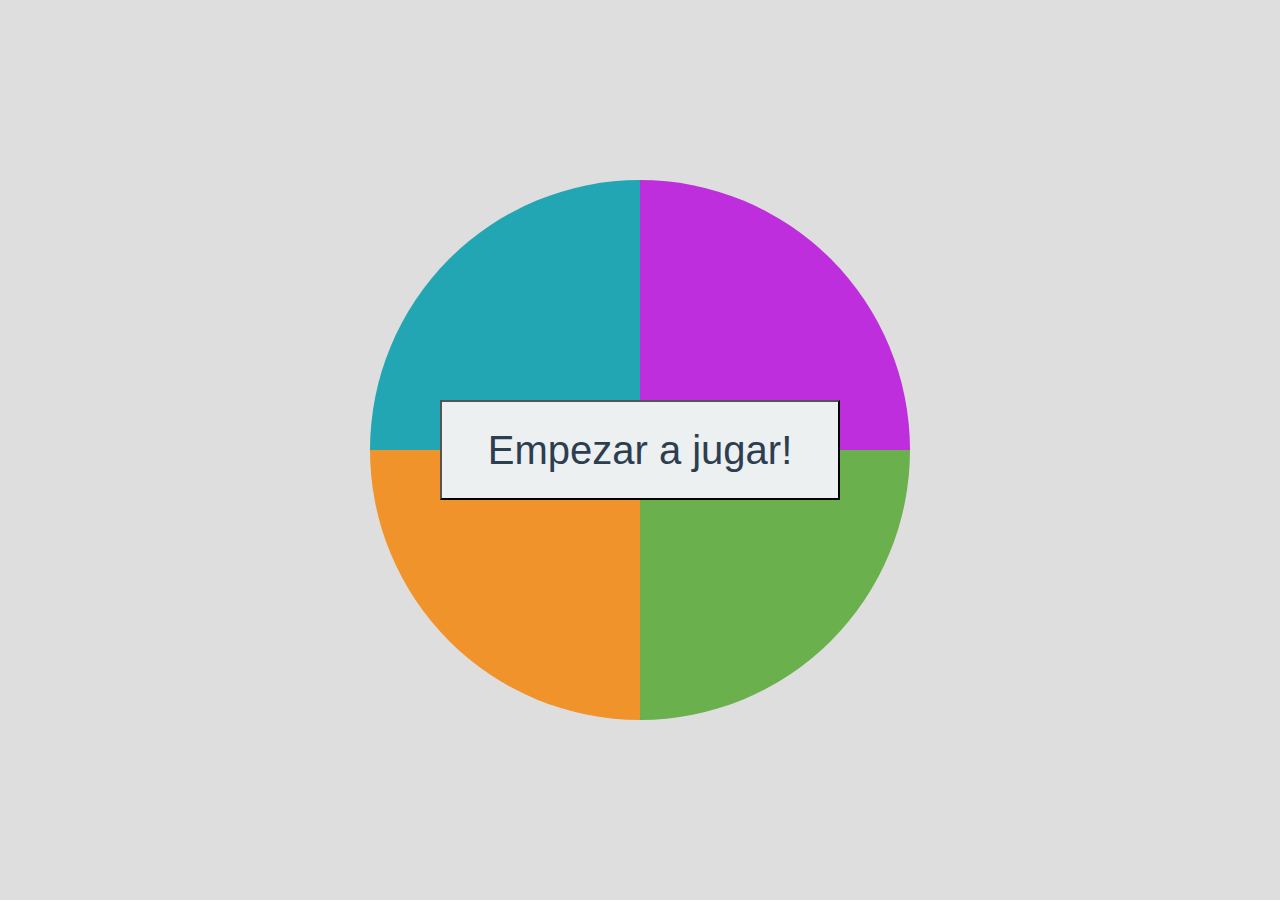
<file: simon.html>
<!DOCTYPE html>
<html>
  <head>
    <meta charset="utf-8">
    <title>Simon Dice</title>
    <style>
      body {
        margin: 0;
        background: #dedede;
        display: flex;
        align-items: center;
        height: 100vh;
      }

      .gameboard {
        height: 100vh;
        width: 100vh;
        border-radius: 50%;
        overflow: hidden;
        margin: 0 auto;
        max-height: 60vh;
        max-width: 60vh;
      }

      .color {
        width: 50%;
        height: 50%;
        display: inline-block;
      }

      .left {
        float: left;
      }

      .right {
        float: left;
      }

      .celeste {
        background: #22a6b3;
      }

      .celeste.light {
        background: #7ed6df;
      }

      .violeta {
        background: #be2edd;
      }

      .violeta.light {
        background: #e056fd;
      }

      .naranja {
        background: #f0932b;
      }

      .naranja.light {
        background: #ffbe76;
      }

      .verde {
        background: #6ab04c;
      }

      .verde.light {
        background: #badc58;
      }

      .btn-start {
        width: 400px;
        height: 100px;
        background: #ecf0f1;
        color: #2c3e50;
        font-size: 2.5rem;
        position: absolute;
        top: calc(50% - 50px);
        left: calc(50% - 200px);
      }

      .hide {
        display: none;
      }
    </style>
  </head>
  <body>
    <div class="gameboard">
      <div id="celeste" class="color celeste left" data-color="celeste"></div>
      <div id="violeta" class="color violeta right" data-color="violeta"></div>
      <div id="naranja" class="color naranja left" data-color="naranja"></div>
      <div id="verde" class="color verde right" data-color="verde"></div>
      <button id="btnEmpezar" class="btn-start" onclick="empezarJuego()">Empezar a jugar!</button>
    </div>
    <script>
      const celeste = document.getElementById('celeste')
      const violeta = document.getElementById('violeta')
      const naranja = document.getElementById('naranja')
      const verde = document.getElementById('verde')
      const btnEmpezar = document.getElementById('btnEmpezar')

      class Juego {
        constructor() {
          this.inicializar()
          this.generarSecuencia()
          this.siguienteNivel()
        }

        inicializar(){
          btnEmpezar.classList.add('hide')
          this.nivel = 1
          this.colores = {
            celeste, violeta, naranja, verde
          }
        }

        //IniciarSecuencia es un array con numeros random que genera una secuencia para repetir en el juego
        generarSecuencia(){
        this.secuencia = new Array(6).fill(0).map(n => Math.floor(Math.random()*4))
        //en esta secuencia se crea el array de 10 numeros con un valor inicial de 0
        //el cual va a ser un numero random multiplicado x4 (el número de botones de color) y se va a redondear hacia abajo
          }

        //se declara la funcion siguiente nivel que va a albergar el método iluminarSecuencia
        siguienteNivel(){
          this.iluminarSecuencia()
        }

        //creamos el método que va a transformar los colores en números con un switch donde no se necesitan breaks
        transformarNumeroAColor(numero){
        switch(numero){
          case 0:
            return 'celeste'
          case 1:
            return 'violeta'
          case 2:
            return 'naranja'
          case 3:
            return 'verde'
        }
        }

        //se llama a iluminarSecuencia que recorre el nivel de secuencias con un ciclo for
        iluminarSecuencia(){
        for (let i = 0; i < this.nivel; i++){
          const color = this.transformarNumeroAColor(this.secuencia[i])
          //llamamos a la funcion que hace de hover y se le da un tiempo determinado
        //se multiplica x i que es el valor que se agrega por cada secuencia random generada
        setTimeout(() => this.iluminarColor(color), 1000 * i)
          }
        }

        //declaramos la funcioon que hace de hover
        // agreganmos una clase css por medio de la variable del boton, pero solor por una fraccion de seg
        iluminarColor (color){
          this.colores[color].classList.add('light')
          //agregamos un tiempo de brillo para que solo sea un flashazo y enseguida se apague el color
          setTimeout(() => this.apagarColor(color), 350)
        }

        //escribimos la funcion de apagar color
        apagarColor(color){
          this.colores[color].classList.remove('light')
          }

        }
        //Se declara la función del botón principal
        //la var juego es la que va a recibir los eventos principales
        function empezarJuego(){
          window.juego = new Juego()
        }
    </script>
  </body>
</html>
</file>
